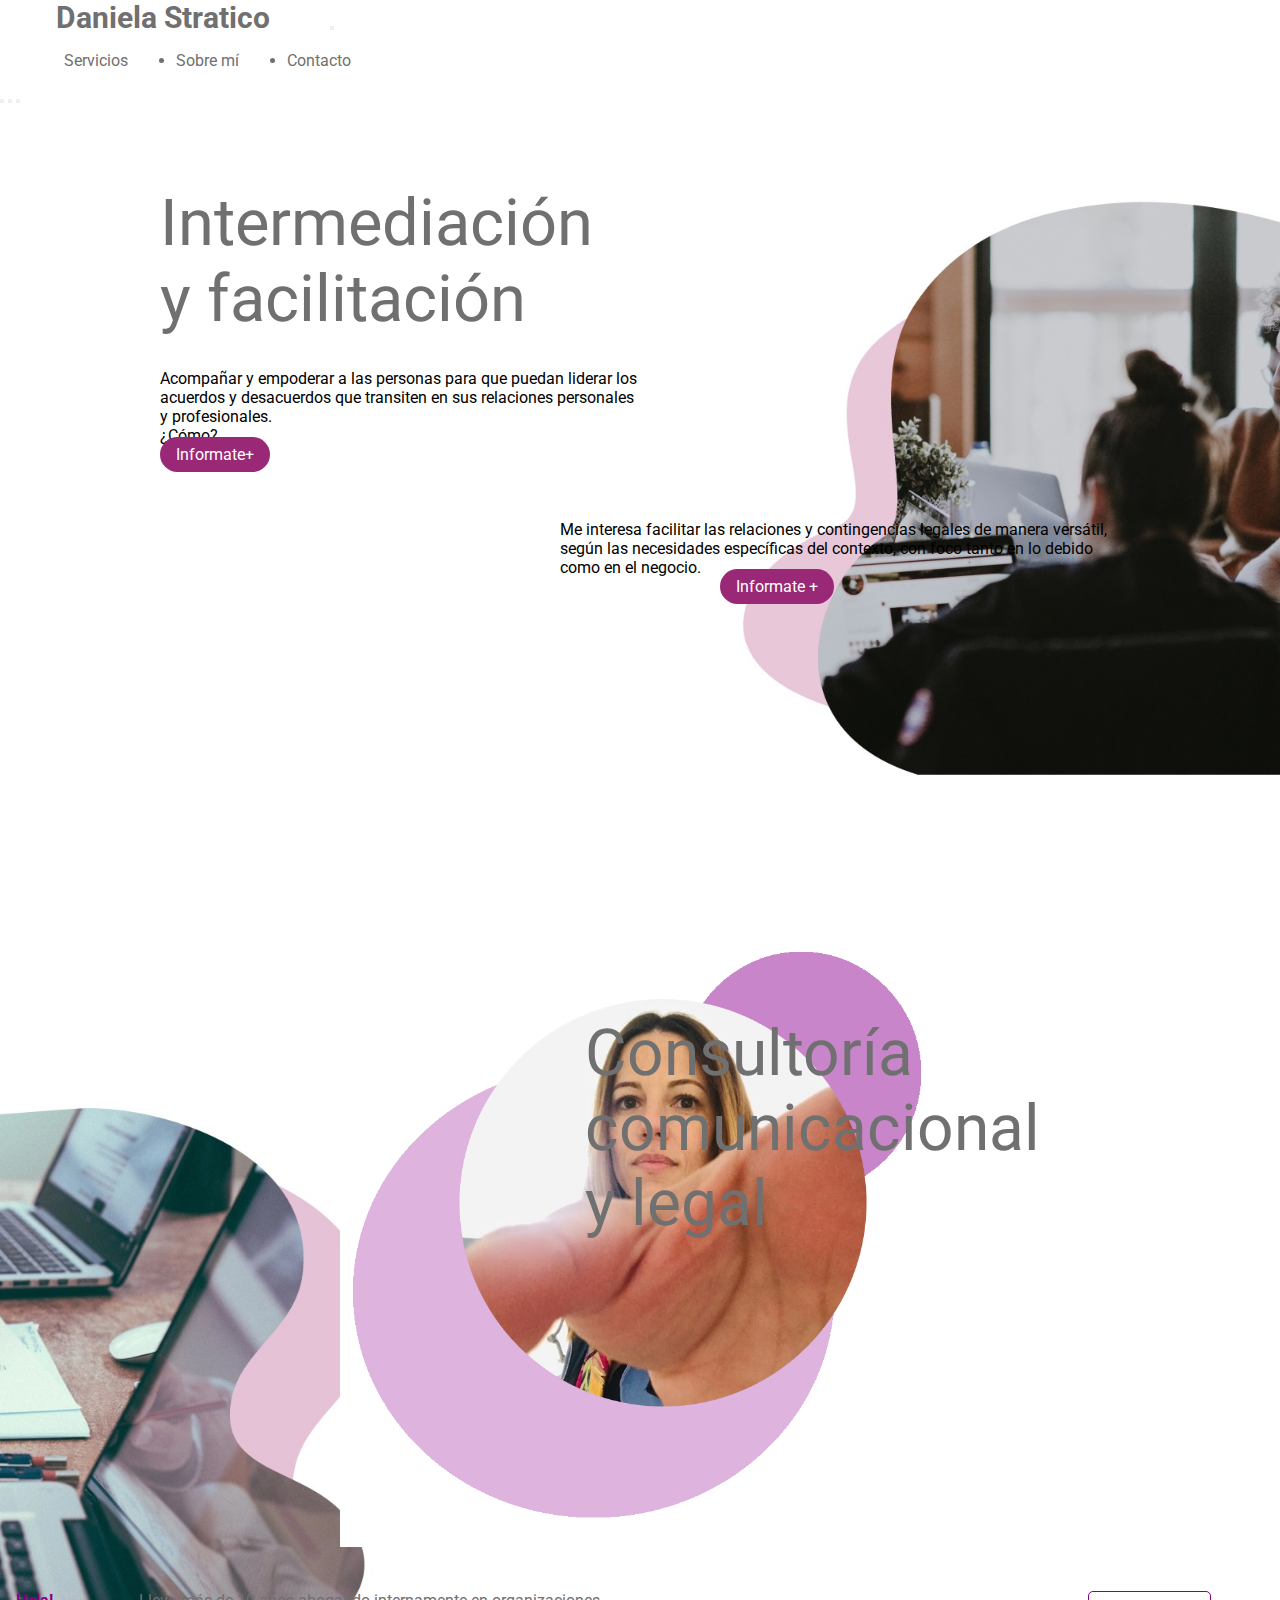
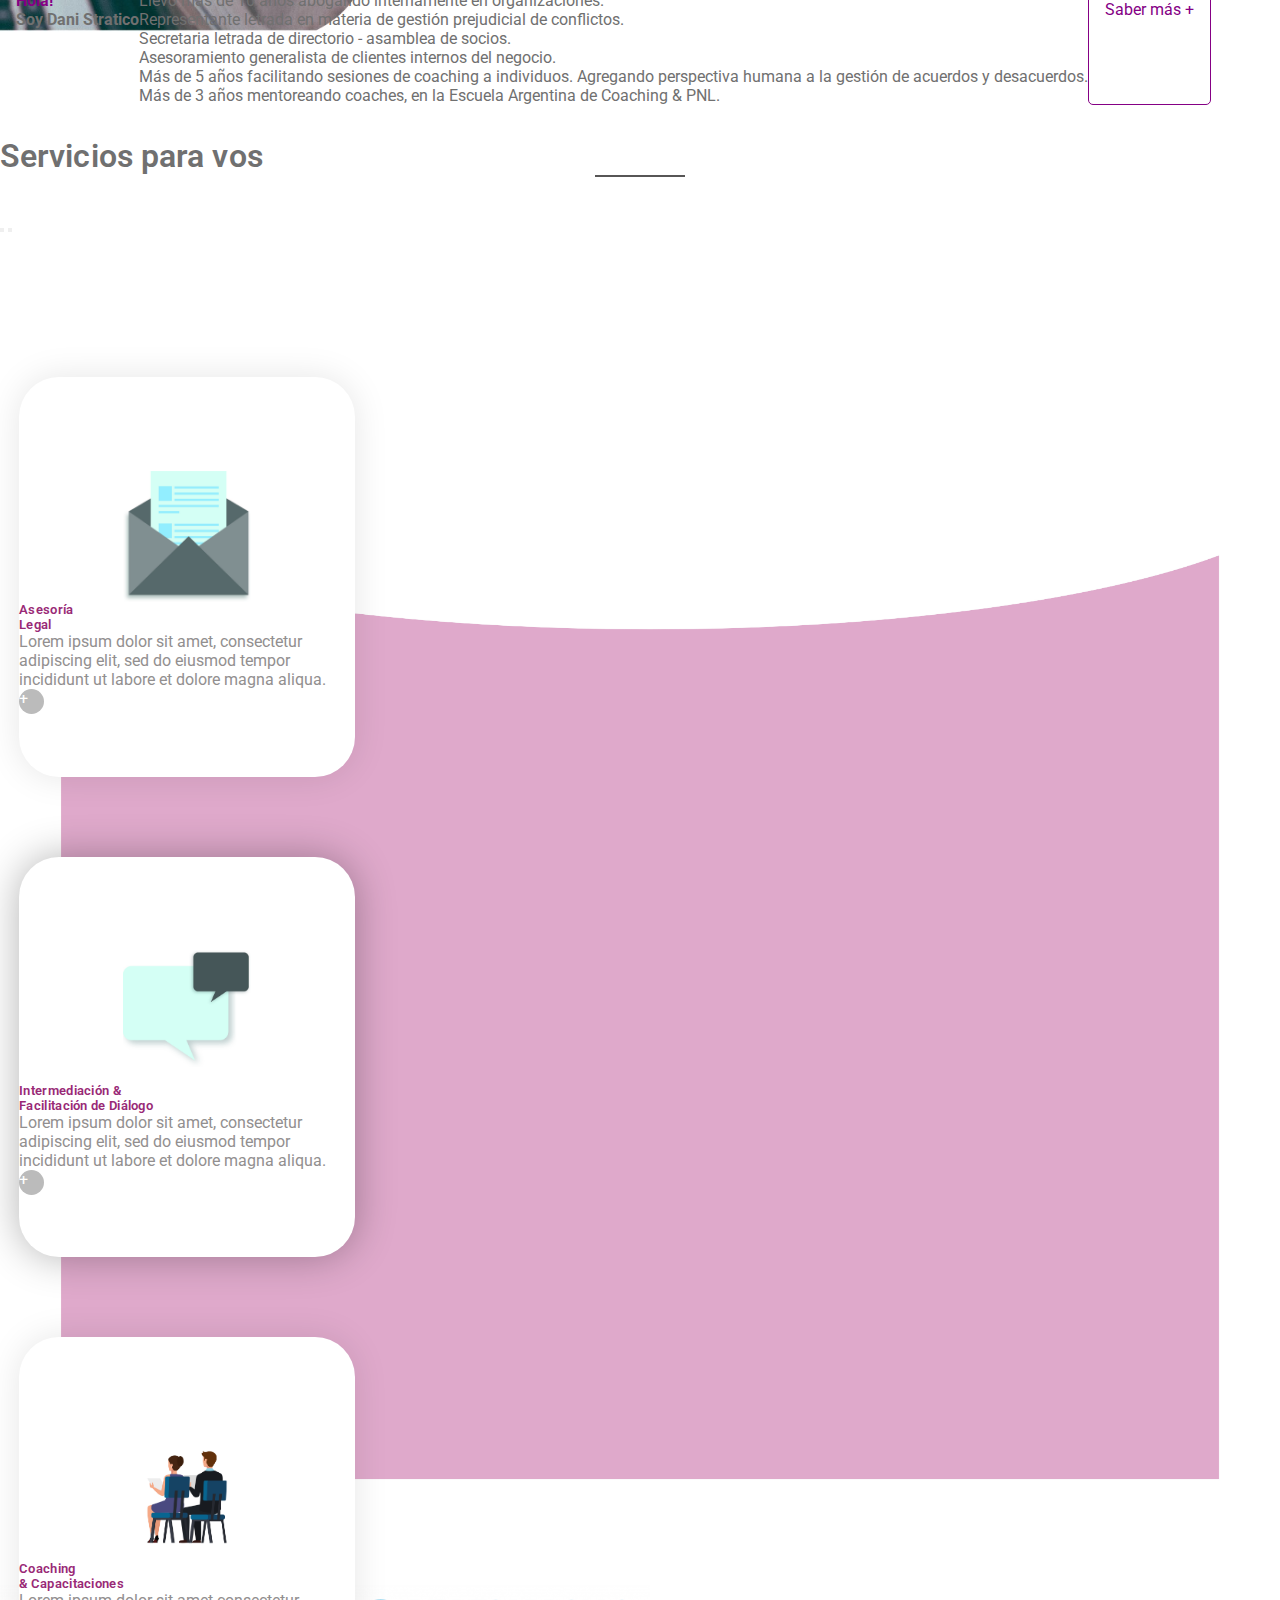
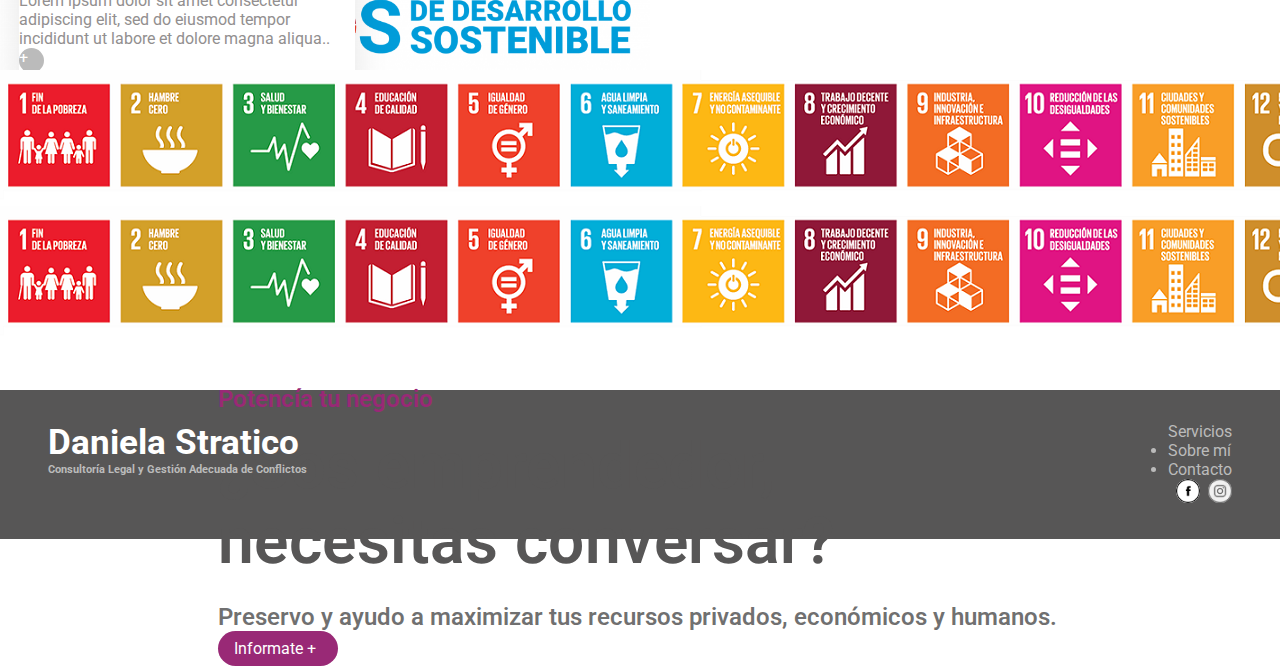
<file: index.html>
<!DOCTYPE html>
<html lang="en">

<head>
  <meta charset="UTF-8">
  <meta http-equiv="X-UA-Compatible" content="IE=edge">
  <meta name="viewport" content="width=device-width, initial-scale=1.0">
  <link rel="preconnect" href="https://fonts.googleapis.com">
  <link rel="preconnect" href="https://fonts.gstatic.com" crossorigin>
  <link href="https://fonts.googleapis.com/css2?family=Roboto:wght@500&display=swap" rel="stylesheet">
  <link href="https://cdn.jsdelivr.net/npm/bootstrap@5.0.2/dist/css/bootstrap.min.css" rel="stylesheet"
    integrity="sha384-EVSTQN3/azprG1Anm3QDgpJLIm9Nao0Yz1ztcQTwFspd3yD65VohhpuuCOmLASjC" crossorigin="anonymous">
  <link rel="stylesheet" href="Styles/styles.css">

  <title>Dani Stratico</title>
</head>

<body>
  <header id="hero">

    <!-- <nav>
            <a class="logoEncabezado" href="index.html">Stratico & Asoc.</a>
            <ul>
                <a href="#">Empresas</a>
                <a href="#">Personas / <span>Emprendedores</span> </a>
                <a href="#">Coaching <span>& Capacitaciones</span> </a>
                <a href="#">Conocenos</a>
            </ul>
        </nav> -->

    <nav class="navbar navbar-expand-lg navbar-light">
      <div class="container-fluid">
        <a class="navbar-brand logoEncabezado" href="#">Daniela Stratico</a>
        <button class="navbar-toggler" type="button" data-bs-toggle="collapse" data-bs-target="#navbarNav"
          aria-controls="navbarNav" aria-expanded="false" aria-label="Toggle navigation">
          <span class="navbar-toggler-icon"></span>
        </button>
        <div class="collapse navbar-collapse" id="navbarNav">
          <ul class="navbar-nav">
            <li class="nav-item">
              <a class="nav-link" href="servicios.html">Servicios</a>
            </li>
            <li class="nav-item">
              <a class="nav-link liInicio" href="about.html">Sobre mí</a>
            </li>
            <li class="nav-item">
              <a class="nav-link liInicio" href="#">Contacto</a>
            </li>
          </ul>
        </div>
      </div>
    </nav>

    <!-- <div class="container-fluid">
            <h1>
                Intermediación <br> 
                y facilitación.
            </h1>
            <a class="informate">Informate + </a>
        </div> -->
    <div id="carouselExampleIndicators" class="carousel slide" data-bs-ride="carousel">
      <div class="carousel-indicators">
        <button type="button" data-bs-target="#carouselExampleIndicators" data-bs-slide-to="0" class="active"
          aria-current="true" aria-label="Slide 1"></button>
        <button type="button" data-bs-target="#carouselExampleIndicators" data-bs-slide-to="1"
          aria-label="Slide 2"></button>
        <button type="button" data-bs-target="#carouselExampleIndicators" data-bs-slide-to="2"
          aria-label="Slide 3"></button>
      </div>
      <div class="carousel-inner">
        <div class="carousel-item active" id="fondo1">
          <h1>
            Intermediación <br>
            y facilitación
          </h1>
          <div id="parrafoFondo1">
            <p>Acompañar y empoderar a las personas para que puedan liderar los acuerdos y desacuerdos que transiten en
              sus relaciones personales y profesionales. <br> ¿Cómo?</p>
          </div>
          <a class="btn informate" href="servicios.html">Informate+</a>
        </div>
        <div class="carousel-item" id="fondo2">
          <h2>Consultoría <br> comunicacional <br>y legal</h2>
          <div id="parrafoFondo2">
            <p>Me interesa facilitar las relaciones y contingencias legales de manera versátil, según las necesidades
              específicas del contexto, con foco tanto en lo debido como en el negocio.</p>
            <a class="informate" href="servicios.html">Informate +</a>
          </div>

        </div>
      </div>
      <button class="carousel-control-prev" type="button" data-bs-target="#carouselExampleIndicators"
        data-bs-slide="prev">
        <!-- <span class="carousel-control-prev-icon" aria-hidden="true"></span>
              <span class="visually-hidden">Previous</span> -->
      </button>
      <button class="carousel-control-next" type="button" data-bs-target="#carouselExampleIndicators"
        data-bs-slide="next">
        <!-- <span class="carousel-control-next-icon" aria-hidden="true"></span> -->
        <!-- <span class="visually-hidden">Next</span> -->
      </button>
    </div>

  </header>

  <div class="container-fluid infoPersonal d-flex flex-wrap">
    <div class="col-sm-12 col-md-6 col-lg-6 contenedorInfo text-center">
      <div class="contenedorFoto">
        <img src="media/fotoPerfil.png" alt="foto">
      </div>
    </div>
    <div class="col-sm-12 col-md-6 col-lg-6 about">
      <h4><span>Hola!</span></br>
        Soy Dani Stratico</h4>
      <p>Llevo más de 10 años abogando internamente en organizaciones. <br>
        Representante letrada en materia de gestión prejudicial de conflictos. <br>
        Secretaria letrada de directorio - asamblea de socios. <br>
        Asesoramiento generalista de clientes internos del negocio. <br>
        Más de 5 años facilitando sesiones de coaching a individuos. Agregando
        perspectiva humana a la gestión de acuerdos y desacuerdos. <br>
        Más de 3 años mentoreando coaches, en la Escuela Argentina de Coaching & PNL.
      </p>
      <a href="about.html">Saber más +</a>
    </div>
  </div>

  <!-- Servicios para vos -->
  <div class="d-flex justify-content-center">
    <h4 class="styleServicioh4">Servicios para vos</h4>
  </div>
  <hr class="d-flex -justify-content-center hrStyle">
  <!-- Card Servicios para vos -->
  <div class="container-fluid containerCard">
    <div class="row d-flex justify-content-center">
      <div class="col-xl-4 col-lg-4 col-md-6 col-sm-12 cardBody" style="width: 21rem;">
        <img loading="lazy" src="media/icono_sobre.jpg" class="card-img-top img-fluid imgService" alt="Foto 1">
        <div class="card-body text-center">
          <h5 class="card-title h5Card">Asesoría
            <br>Legal
          </h5>
          <p class="card-text mb-1">Lorem ipsum dolor sit amet,
            consectetur adipiscing elit, sed
            do eiusmod tempor incididunt
            ut labore et dolore magna aliqua.</p>
          <a href="#" class="btn"><span class="dot">+</span></a>
        </div>
      </div>
      <div class="col-xl-4 col-lg-4 col-md-6 col-sm-12 cardBody1" style="width: 21rem;">
        <img loading="lazy" src="media/Icono_dialogo.jpg" class="card-img-top img-fluid imgService2" alt="Foto 2">
        <div class="card-body text-center">
          <h5 class="card-title h5Card">Intermediación &
            <br> Facilitación de Diálogo
          </h5>
          <p class="card-text mb-1">Lorem ipsum dolor sit amet,
            consectetur adipiscing elit, sed
            do eiusmod tempor incididunt
            ut labore et dolore magna aliqua.
          <p>
            <a href="#" class="btn"><span class="dot">+</span></a>
        </div>
      </div>
      <div class="col-xl-4 col-lg-4 col-md-6 col-sm-12 cardBody" style="width: 21rem;">
        <img loading="lazy" src="media/icono_pareja.jpg" class="card-img-top img-fluid imgService" alt="Foto 3">
        <div class="card-body text-center">
          <h5 class="card-title h5Card">Coaching <br>
            & Capacitaciones</h5>
          <p class="card-text mb-1">Lorem ipsum dolor sit amet consectetur adipiscing elit, sed
            do eiusmod tempor incididunt
            ut labore et dolore magna aliqua..</p>
          <a href="#" class="btn"><span class="dot">+</span></a>
        </div>
      </div>
    </div>
    <div id="potenciaNegocio" class="container-fluid">
      <h4>Potencía tu negocio</h4>
      <h2>¿Sos emprendedor, <br>
        necesitas conversar?</h2>
      <p>Preservo y ayudo a maximizar tus recursos privados, económicos y humanos.</p>
      <a class="btnInformate" href="servicios.html">Informate +</a>
    </div>
  </div>
  <div class="desarrolloSostenible container-fluid px-3 mx-3">
    <div class="container-fluid px-3 banner col-sm-12 col-lg-6">
      <img src="media/objetivos.png" alt="objetivos">
    </div>
    <div class="container-fluid px-3 logos d-flex col-sm-12 col-lg-6">
      <img src="media/logos.png" alt="logos">
      <img src="media/logos.png" alt="logos">
    </div>
  </div>

  <footer>
    <div>
      <h3>Daniela Stratico</h3>
      <h6>Consultoría Legal y Gestión Adecuada de Conflictos</h6>
    </div>
    <div>
      <ul class="navbar-nav d-flex flex-row">
        <li class="nav-item">
          <a class="nav-link" href="servicios.html"><span>Servicios</span></a>
        </li>
        <li class="nav-item">
          <a class="nav-link liInicio" href="about.html"><span>Sobre mí</span></a>
        </li>
        <li class="nav-item">
          <a class="nav-link liInicio" href="#"><span>Contacto</span></a>
        </li>
      </ul>
      <div id="containerIcono">
        <a href="https://www.facebook.com" target="_blank"><img loading="lazy" src="media/facebook.png"
            alt="Icono Facebook" class="faceIcono">
        </a>
        <a href="https://www.instagram.com" target="_blank"><img loading="lazy" src="media/instagram.png"
            alt="Icono Facebook" class="instaIcono">
        </a>
      </div>
  </footer>

  <script src="https://cdn.jsdelivr.net/npm/bootstrap@5.0.2/dist/js/bootstrap.bundle.min.js"
    integrity="sha384-MrcW6ZMFYlzcLA8Nl+NtUVF0sA7MsXsP1UyJoMp4YLEuNSfAP+JcXn/tWtIaxVXM"
    crossorigin="anonymous"></script>

</body>

</html>
</file>
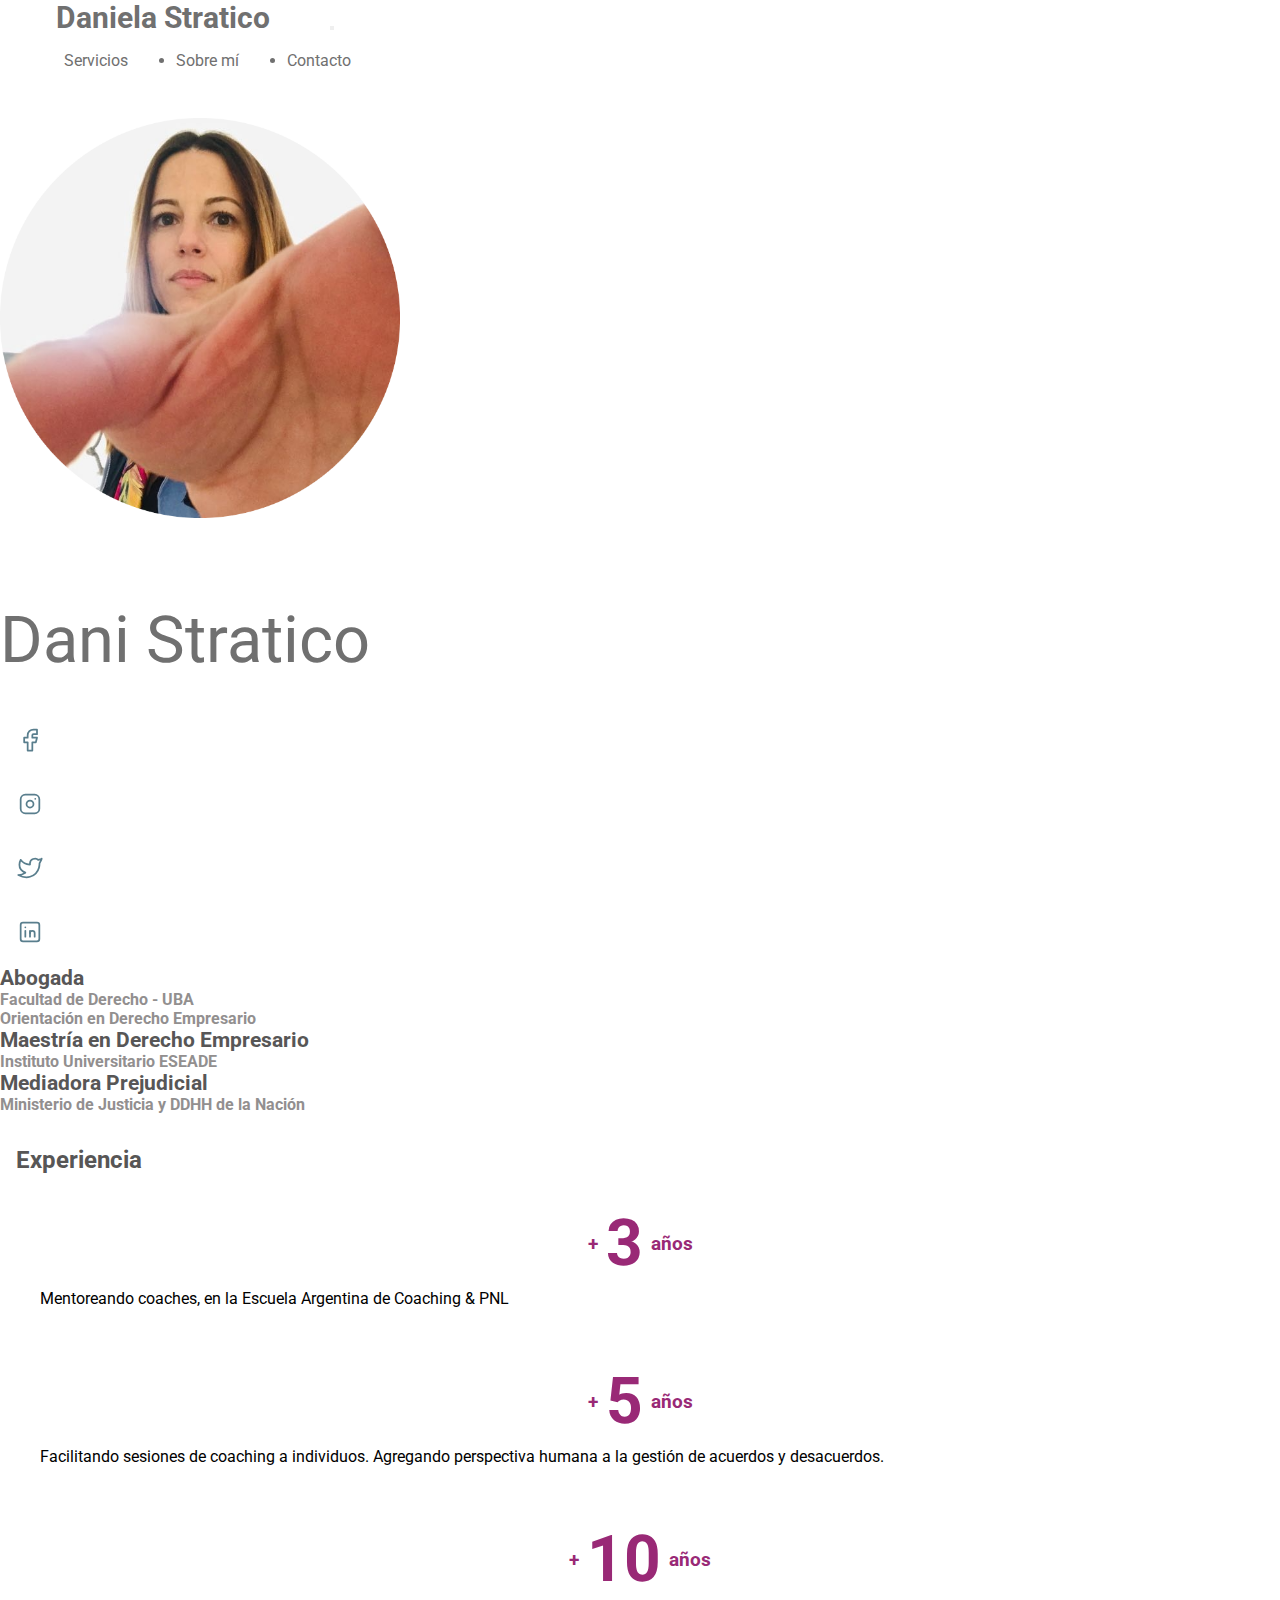
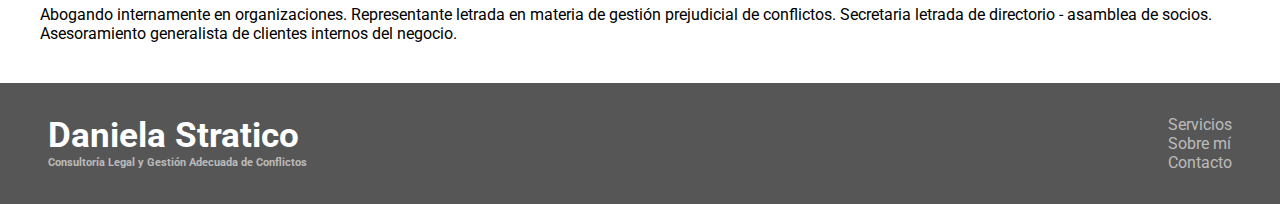
<file: about.html>
<!DOCTYPE html>
<html lang="en">
<head>
    <meta charset="UTF-8">
    <meta http-equiv="X-UA-Compatible" content="IE=edge">
    <meta name="viewport" content="width=device-width, initial-scale=1.0">
    <link rel="preconnect" href="https://fonts.googleapis.com">
    <link rel="preconnect" href="https://fonts.gstatic.com" crossorigin>
    <link href="https://fonts.googleapis.com/css2?family=Roboto:wght@500&display=swap" rel="stylesheet">
    <link href="https://cdn.jsdelivr.net/npm/bootstrap@5.0.2/dist/css/bootstrap.min.css" rel="stylesheet" integrity="sha384-EVSTQN3/azprG1Anm3QDgpJLIm9Nao0Yz1ztcQTwFspd3yD65VohhpuuCOmLASjC" crossorigin="anonymous">
    <link rel="stylesheet" href="Styles/styles.css">
    <title>Servicios</title>
</head>
<body>
    <header id="headerAbout">
    <nav class="navbar navbar-expand-lg navbar-light">
        <div class="container-fluid">
          <a class="navbar-brand logoEncabezado" href="index.html">Daniela Stratico</a>
          <button class="navbar-toggler" type="button" data-bs-toggle="collapse" data-bs-target="#navbarNav" aria-controls="navbarNav" aria-expanded="false" aria-label="Toggle navigation">
            <span class="navbar-toggler-icon"></span>
          </button>
          <div class="collapse navbar-collapse" id="navbarNav">
            <ul class="navbar-nav">
              <li class="nav-item">
                <a class="nav-link" href="servicios.html">Servicios</a>
              </li>
              <li class="nav-item">
                <a class="nav-link liInicio" href="about.html">Sobre mí</a>
              </li>
              <li class="nav-item">
                <a class="nav-link liInicio" href="#">Contacto</a>
              </li>
            </ul>
          </div>
        </div>
    </nav>

    <div class="container-fluid d-flex flex-wrap align-items-center justify-content-center infoDani">
        <div class="col-md-6 col-sm-12 d-flex justify-content-center">
            <img id="fotoAbout" src="media/perfil.png" alt="foto-perfil">
        </div>
        <div class="col-md-6 col-sm-12">
            <h1>Dani Stratico</h1>
            <ul class="d-flex justify-content-left">
              <li>
                <svg xmlns="http://www.w3.org/2000/svg" class="icon icon-tabler icon-tabler-brand-facebook" width="28" height="28" viewBox="0 0 24 24" stroke-width="1.5" stroke="#597e8d" fill="none" stroke-linecap="round" stroke-linejoin="round">
                  <path stroke="none" d="M0 0h24v24H0z" fill="none"/>
                  <path d="M7 10v4h3v7h4v-7h3l1 -4h-4v-2a1 1 0 0 1 1 -1h3v-4h-3a5 5 0 0 0 -5 5v2h-3" />
                </svg>
              </li>
              <li>
                <svg xmlns="http://www.w3.org/2000/svg" class="icon icon-tabler icon-tabler-brand-instagram" width="28" height="28" viewBox="0 0 24 24" stroke-width="1.5" stroke="#597e8d" fill="none" stroke-linecap="round" stroke-linejoin="round">
                 <path stroke="none" d="M0 0h24v24H0z" fill="none"/>
                 <rect x="4" y="4" width="16" height="16" rx="4" />
                 <circle cx="12" cy="12" r="3" />
                 <line x1="16.5" y1="7.5" x2="16.5" y2="7.501" />
               </svg>
             </li>
             <li>
              <svg xmlns="http://www.w3.org/2000/svg" class="icon icon-tabler icon-tabler-brand-twitter" width="28" height="28" viewBox="0 0 24 24" stroke-width="1.5" stroke="#597e8d" fill="none" stroke-linecap="round" stroke-linejoin="round">
                <path stroke="none" d="M0 0h24v24H0z" fill="none"/>
                <path d="M22 4.01c-1 .49 -1.98 .689 -3 .99c-1.121 -1.265 -2.783 -1.335 -4.38 -.737s-2.643 2.06 -2.62 3.737v1c-3.245 .083 -6.135 -1.395 -8 -4c0 0 -4.182 7.433 4 11c-1.872 1.247 -3.739 2.088 -6 2c3.308 1.803 6.913 2.423 10.034 1.517c3.58 -1.04 6.522 -3.723 7.651 -7.742a13.84 13.84 0 0 0 .497 -3.753c-.002 -.249 1.51 -2.772 1.818 -4.013z" />
              </svg>
            </li>
            <li>
              <svg xmlns="http://www.w3.org/2000/svg" class="icon icon-tabler icon-tabler-brand-linkedin" width="28" height="28" viewBox="0 0 24 24" stroke-width="1.5" stroke="#597e8d" fill="none" stroke-linecap="round" stroke-linejoin="round">
                <path stroke="none" d="M0 0h24v24H0z" fill="none"/>
                <rect x="4" y="4" width="16" height="16" rx="2" />
                <line x1="8" y1="11" x2="8" y2="16" />
                <line x1="8" y1="8" x2="8" y2="8.01" />
                <line x1="12" y1="16" x2="12" y2="11" />
                <path d="M16 16v-3a2 2 0 0 0 -4 0" />
              </svg>
            </li>
            </ul>
            <div>
                <h5>Abogada</h5>
                <h6>Facultad de Derecho - UBA<br>
                Orientación en Derecho Empresario</h6>
            </div>
            <div>
                <h5>Maestría en Derecho Empresario</h5>
                <h6>Instituto Universitario ESEADE</h6>
            </div>
            <div>
                <h5>Mediadora Prejudicial</h5>
                <h6>Ministerio de Justicia y DDHH de la Nación</h6>
            </div>
        </div>
        
    </div>

    <div id="experiencia">
        <h2 class="text-center">Experiencia</h2>
        <div class="container-fluid d-flex flex-wrap">
            <div class="col-sm-12 col-md-6 col-lg-4 textoExperiencia">
                <h3>+<span class="numeroAños">3</span> años</h3>
                <p>Mentoreando coaches, en la Escuela Argentina de Coaching & PNL</p>
            </div>
            <div class="col-sm-12 col-md-6 col-lg-4 textoExperiencia">
                <h3>+<span class="numeroAños">5</span> años</h3>
                <p>Facilitando sesiones de coaching a individuos. Agregando perspectiva humana a la gestión de acuerdos y desacuerdos.</p>
            </div>
            <div class="col-sm-12 col-lg-4 textoExperiencia">
                <h3>+<span class="numeroAños">10</span> años</h3>
                <p>Abogando internamente en organizaciones. Representante letrada en materia de gestión prejudicial de conflictos.
                    Secretaria letrada de directorio - asamblea de socios. Asesoramiento generalista de clientes internos del negocio.
                </p>
            </div>
        </div>
    </div>

    <footer>
        <div>
            <h3>Daniela Stratico</h3>
            <h6>Consultoría Legal y Gestión Adecuada de Conflictos</h6>
        </div>
        <div>
            <ul class="navbar-nav d-flex flex-row">
                <li class="nav-item">
                  <a class="nav-link" href="#">Servicios</a>
                </li>
                <li class="nav-item">
                  <a class="nav-link" href="about.html">Sobre mí</a>
                </li>
                <li class="nav-item">
                  <a class="nav-link" href="#">Contacto</a>
                </li>
            </ul>
        </div>
    </footer>
    
    
    <script src="https://cdn.jsdelivr.net/npm/bootstrap@5.0.2/dist/js/bootstrap.bundle.min.js" integrity="sha384-MrcW6ZMFYlzcLA8Nl+NtUVF0sA7MsXsP1UyJoMp4YLEuNSfAP+JcXn/tWtIaxVXM" crossorigin="anonymous"></script>
    
    </body>
</file>
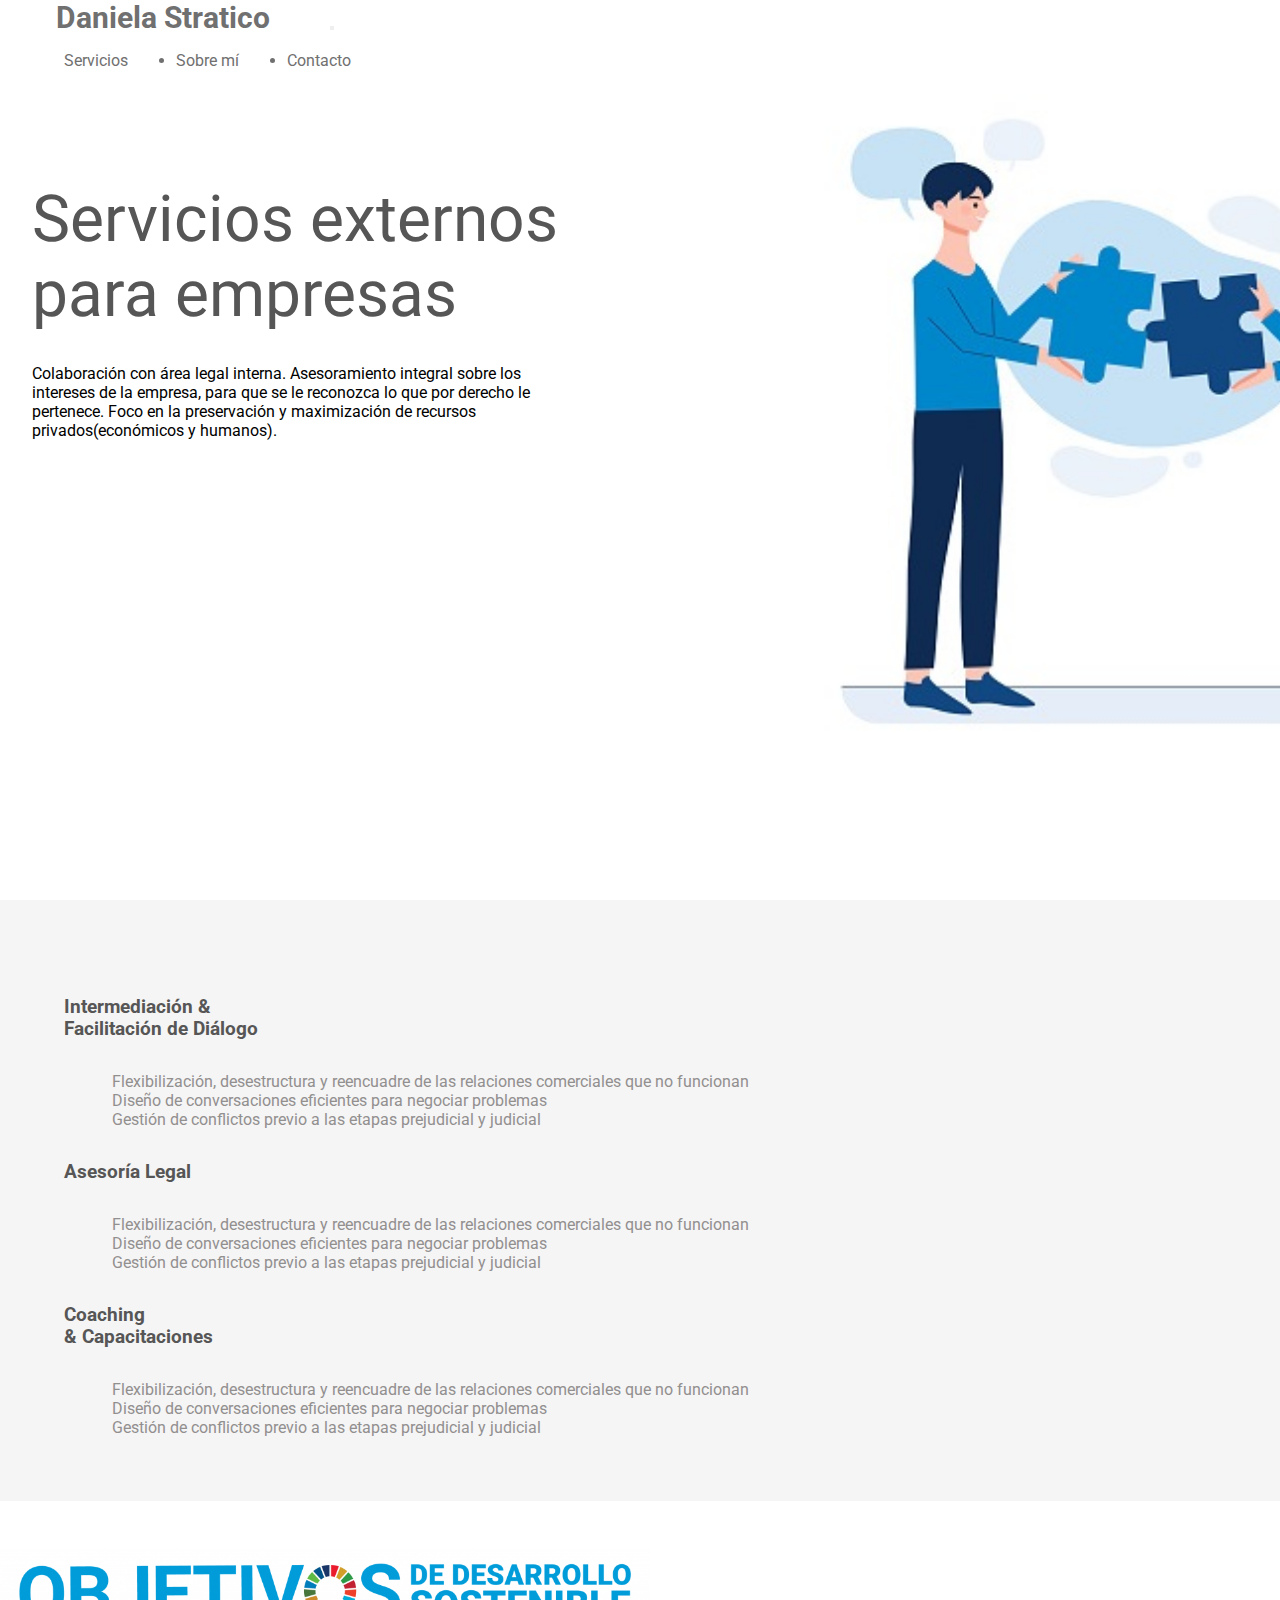
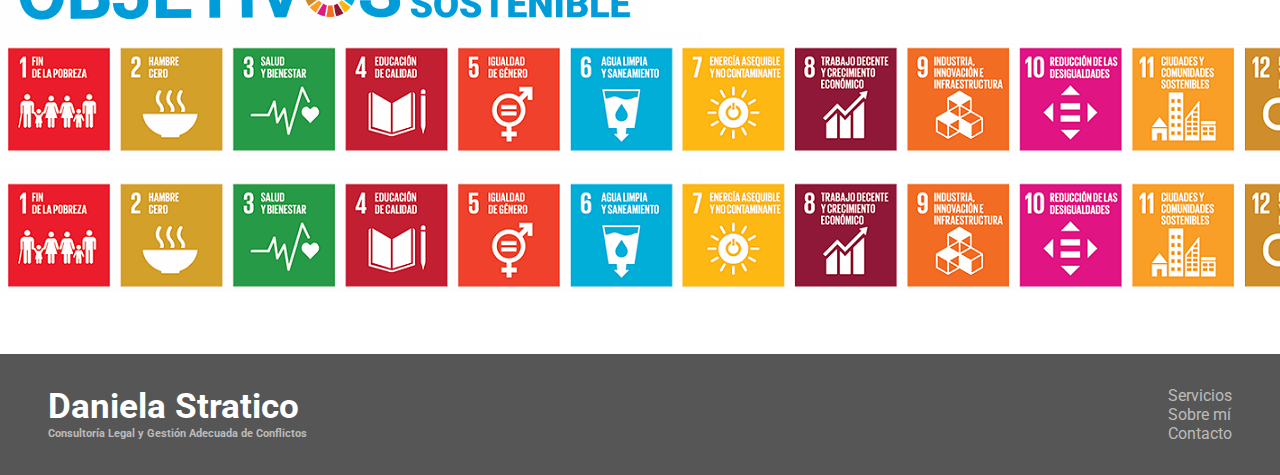
<file: servicios.html>
<!DOCTYPE html>
<html lang="en">
<head>
    <meta charset="UTF-8">
    <meta http-equiv="X-UA-Compatible" content="IE=edge">
    <meta name="viewport" content="width=device-width, initial-scale=1.0">
    <link rel="preconnect" href="https://fonts.googleapis.com">
    <link rel="preconnect" href="https://fonts.gstatic.com" crossorigin>
    <link href="https://fonts.googleapis.com/css2?family=Roboto:wght@500&display=swap" rel="stylesheet">
    <link href="https://cdn.jsdelivr.net/npm/bootstrap@5.0.2/dist/css/bootstrap.min.css" rel="stylesheet" integrity="sha384-EVSTQN3/azprG1Anm3QDgpJLIm9Nao0Yz1ztcQTwFspd3yD65VohhpuuCOmLASjC" crossorigin="anonymous">
    <link rel="stylesheet" href="Styles/styles.css">
    <title>Servicios</title>
</head>
<body>
    <header id="headerServicios">
    <nav class="navbar navbar-expand-lg navbar-light">
        <div class="container-fluid">
          <a class="navbar-brand logoEncabezado" href="index.html">Daniela Stratico</a>
          <button class="navbar-toggler" type="button" data-bs-toggle="collapse" data-bs-target="#navbarNav" aria-controls="navbarNav" aria-expanded="false" aria-label="Toggle navigation">
            <span class="navbar-toggler-icon"></span>
          </button>
          <div class="collapse navbar-collapse" id="navbarNav">
            <ul class="navbar-nav">
              <li class="nav-item">
                <a class="nav-link" href="servicios.html">Servicios</a>
              </li>
              <li class="nav-item">
                <a class="nav-link liInicio" href="about.html">Sobre mí</a>
              </li>
              <li class="nav-item">
                <a class="nav-link liInicio" href="#">Contacto</a>
              </li>
            </ul>
          </div>
        </div>
    </nav>
    <div class="info">
        <h1>Servicios externos para empresas</h1>
        <p>Colaboración con área legal interna.
        Asesoramiento integral sobre los intereses de la empresa,
        para que se le reconozca lo que por derecho le pertenece.
        Foco en la preservación y maximización de recursos privados(económicos y humanos).
        </p>
    </div>
    </header>

<div class="d-flex flex-column align-items-center detalleServicios">
    <div>
        <h3>Intermediación & <br> Facilitación de Diálogo</h3>
        <p>Flexibilización, desestructura y reencuadre de las relaciones comerciales que no funcionan</p>
        <p>Diseño de conversaciones eficientes para negociar problemas</p>
        <p>Gestión de conflictos previo a las etapas prejudicial y judicial</p>
    </div>
    <div>
        <h3>Asesoría Legal</h3>
        <p>Flexibilización, desestructura y reencuadre de las relaciones comerciales que no funcionan</p>
        <p>Diseño de conversaciones eficientes para negociar problemas</p>
        <p>Gestión de conflictos previo a las etapas prejudicial y judicial</p>
    </div>
    <div>
        <h3>Coaching <br> & Capacitaciones</h3>
        <p>Flexibilización, desestructura y reencuadre de las relaciones comerciales que no funcionan</p>
        <p>Diseño de conversaciones eficientes para negociar problemas</p>
        <p>Gestión de conflictos previo a las etapas prejudicial y judicial</p>
    </div>
</div>

<div class="desarrolloSostenible container-fluid px-3 mx-3">
    <div class="container-fluid px-3 banner col-sm-12 col-lg-6">   
        <img src="media/objetivos.png" alt="objetivos">
    </div> 
    <div class="container-fluid px-3 logos d-flex col-sm-12 col-lg-6">
        <img src="media/logos.png" alt="logos">
        <img src="media/logos.png" alt="logos">
    </div>
</div>

<footer>
    <div>
        <h3>Daniela Stratico</h3>
        <h6>Consultoría Legal y Gestión Adecuada de Conflictos</h6>
    </div>
    <div>
        <ul class="navbar-nav d-flex flex-row">
            <li class="nav-item">
              <a class="nav-link" href="#">Servicios</a>
            </li>
            <li class="nav-item">
              <a class="nav-link" href="about.html">Sobre mí</a>
            </li>
            <li class="nav-item">
              <a class="nav-link" href="#">Contacto</a>
            </li>
        </ul>
    </div>
</footer>


<script src="https://cdn.jsdelivr.net/npm/bootstrap@5.0.2/dist/js/bootstrap.bundle.min.js" integrity="sha384-MrcW6ZMFYlzcLA8Nl+NtUVF0sA7MsXsP1UyJoMp4YLEuNSfAP+JcXn/tWtIaxVXM" crossorigin="anonymous"></script>

</body>
</html>
</file>
<file: Styles/styles.css>
@charset "UTF-8";
* {
  margin: 0;
  padding: 0;
  box-sizing: border-box;
}

li {
  list-style: none;
}

.liInicio {
  display: list-item;
  list-style-type: disc;
}

a {
  text-decoration: none;
}

a:hover {
  color: initial;
  cursor: pointer;
}

body {
  font-family: "Roboto", sans-serif;
  overflow-x: hidden;
}

#navbarNav {
  justify-content: flex-end;
}

#hero,
#headerServicios,
#headerAbout {
  background-size: cover;
  height: 100vh;
}
#hero nav,
#headerServicios nav,
#headerAbout nav {
  display: flex;
  justify-content: space-between;
  align-items: center;
  background-color: #fff;
}
#hero nav .logoEncabezado,
#headerServicios nav .logoEncabezado,
#headerAbout nav .logoEncabezado {
  font-size: 30px;
  font-weight: bolder;
  color: #707070;
  padding: 3.5rem;
  padding-top: 4rem;
}
#hero nav ul,
#headerServicios nav ul,
#headerAbout nav ul {
  padding: 1rem;
  display: flex;
  align-items: center;
  margin-right: 3rem;
}
#hero nav ul a,
#headerServicios nav ul a,
#headerAbout nav ul a {
  text-align: center;
  font-size: 16px;
  margin-left: 3rem;
  color: #707070;
}
#hero nav ul a span,
#headerServicios nav ul a span,
#headerAbout nav ul a span {
  display: block;
}
#hero nav ul a:hover,
#headerServicios nav ul a:hover,
#headerAbout nav ul a:hover {
  color: #850085;
  border-bottom: solid 1px #850085;
}
#hero div h1,
#headerServicios div h1,
#headerAbout div h1 {
  padding-top: 5rem;
  padding-bottom: 2rem;
  color: #707070;
  font-size: 65px;
  font-weight: normal;
}

.informate {
  margin-left: 10rem;
  color: white;
  background-color: #992976;
  padding: 0.5rem 1rem;
  border-radius: 40px;
}

/* Servicios para vos */
.styleServicioh4 {
  color: #707070;
  letter-spacing: 0.1px;
  font-weight: 600;
  font-size: 2rem;
}

.hrStyle {
  margin: 0 auto;
  width: 7%;
  color: #575656;
  border: 1px solid;
}

/* Cards */
.containerCard {
  width: 100vw;
  height: 1280px;
  background-image: url(../media/fondo.jpg);
  background-size: cover;
}
.containerCard .cardBody,
.containerCard .cardBody1 {
  display: flex;
  justify-content: center;
  align-items: center;
  flex-direction: column;
  position: relative;
  top: 120px;
  height: 400px;
  margin: 5rem 1.2rem;
  padding-top: 2rem;
  border-radius: 40px;
  background-color: #fff;
}
.containerCard .cardBody .imgService,
.containerCard .cardBody1 .imgService {
  width: 8rem;
}
.containerCard .cardBody .imgService2,
.containerCard .cardBody1 .imgService2 {
  margin-bottom: 1rem;
  width: 8rem;
}
.containerCard .cardBody .h5Card,
.containerCard .cardBody1 .h5Card {
  letter-spacing: 0.3px;
  font-weight: 600;
  color: #992976;
}
.containerCard .cardBody p,
.containerCard .cardBody1 p {
  color: #928f8f;
}
.containerCard .cardBody .dot,
.containerCard .cardBody1 .dot {
  height: 25px;
  width: 25px;
  background-color: #bbb;
  border-radius: 50%;
  display: inline-block;
  color: #fff;
}
.containerCard .cardBody {
  box-shadow: 0px 0 35px rgba(0, 0, 0, 0.1);
}
.containerCard .cardBody1 {
  box-shadow: 0px 0 40px rgba(0, 0, 0, 0.3);
}

/* Potencia Negocio*/
#potenciaNegocio {
  display: flex;
  flex-direction: column;
  padding-top: 18rem;
  margin-left: 17%;
}
#potenciaNegocio h4 {
  color: #992976;
  font-size: 1.5rem;
  font-weight: 600;
  margin-bottom: 1rem;
}
#potenciaNegocio h2 {
  color: #575656;
  font-size: 4rem;
  letter-spacing: 0.5px;
  font-weight: 600;
}
#potenciaNegocio p {
  color: #707070;
  font-weight: 550;
  font-size: 1.5rem;
  padding-top: 1.5rem;
}
#potenciaNegocio .btnInformate {
  display: flex;
  width: 120px;
  color: white;
  background-color: #992976;
  padding: 0.5rem 1rem;
  border-radius: 40px;
}
#potenciaNegocio .btnInformate:hover {
  transition: ease;
  opacity: 0.9;
}

.desarrolloSostenible {
  margin: 3rem auto;
  display: flex;
  flex-wrap: wrap;
  justify-content: space-between;
}
.desarrolloSostenible .banner {
  display: flex;
  flex-wrap: wrap;
  justify-content: center;
  align-items: center;
  max-width: 650px;
}
.desarrolloSostenible .banner img {
  width: 100%;
}
.desarrolloSostenible .logos {
  overflow: hidden;
  max-width: 2200px;
}
.desarrolloSostenible .logos img {
  position: relative;
  animation-name: movimientoLateral;
  animation-duration: 50s;
  animation-direction: normal;
  animation-iteration-count: infinite;
  animation-timing-function: linear;
}

.infoPersonal {
  margin: 1rem auto;
  justify-content: center;
}
.infoPersonal .contenedorInfo {
  margin: 0;
  display: flex;
  flex-direction: column;
  justify-content: center;
  align-items: center;
}
.infoPersonal .contenedorInfo .contenedorFoto {
  padding: 1.5rem !important;
}
.infoPersonal .contenedorInfo .contenedorFoto img {
  width: 600px;
  max-width: 100%;
}
.infoPersonal .contenedorInfo h3 {
  margin-top: 1rem;
  margin-bottom: 0.5rem;
  color: #707070;
}
.infoPersonal .contenedorInfo p {
  color: #707070;
}
.infoPersonal .contenedorInfo .redes {
  background-color: #850085;
}
.infoPersonal .contenedorInfo .redes div {
  padding: 0.3rem;
  border: 0.1px solid white;
}
.infoPersonal .about {
  padding: 1rem !important;
  color: #707070;
  display: flex;
  flex-wrap: wrap;
  align-content: center;
  text-align: left;
}
.infoPersonal .about h4 {
  color: #707070;
}
.infoPersonal .about h4 span {
  color: #850085;
}
@media all and (min-width: 768px) {
  .infoPersonal .about {
    padding: 5rem 7rem;
  }
}
.infoPersonal .about a {
  color: #850085;
  border: 1px solid #850085;
  padding: 0.5rem 1rem;
  border-radius: 5px;
}

.infoDani {
  margin-top: 2rem;
  margin-bottom: 2rem;
}
.infoDani h1 {
  font-size: 3rem;
  font-weight: bold;
  color: #575656;
}
.infoDani h5 {
  font-weight: bold;
  font-size: 1.3rem;
  color: #575656;
}
.infoDani h6 {
  font-size: 1rem;
  color: #928f8f;
}
.infoDani svg {
  margin: 1rem;
}

#experiencia {
  margin: 1rem;
}
#experiencia h2 {
  color: #575656;
}
#experiencia .textoExperiencia {
  padding: 1.5rem;
}
#experiencia .textoExperiencia h3 {
  display: flex;
  align-items: center;
  justify-content: center;
  color: #992976;
}
#experiencia .textoExperiencia h3 .numeroAños {
  font-size: 4rem;
  font-weight: bold;
  margin: 0.5rem;
}

.detalleServicios {
  background-color: #f5f5f5;
  padding: 4rem 2rem;
}
.detalleServicios h3 {
  color: #575656;
  margin: 2rem;
}
.detalleServicios p {
  color: #928f8f;
  margin-left: 5rem;
}

footer {
  background-color: #575656;
  padding: 2rem 3rem;
  display: flex;
  justify-content: space-between;
}
footer h3 {
  font-size: 35px;
  font-weight: bold;
  color: #fff;
}
footer h6 {
  color: #bbb;
}
footer a {
  list-style: none;
  color: #bbb !important;
  margin-left: 3rem;
}
footer #containerIcono {
  display: flex;
  flex-direction: row;
  align-items: center;
  flex-wrap: wrap;
  justify-content: end;
}
footer #containerIcono a {
  margin-left: 0.5rem;
}
footer #containerIcono .faceIcono {
  width: 1.5rem;
  height: 1.5rem;
  background-color: white;
  border-radius: 40px;
}
footer #containerIcono .instaIcono {
  width: 1.5rem;
  height: 1.5rem;
  border-radius: 40px;
}

@keyframes movimientoLateral {
  from {
    left: 0;
  }
  to {
    left: -1914px;
  }
}
#fondo1 {
  background-image: url(../media/fondo1.jpg);
  background-size: cover;
  background-position: center;
  height: 95vh;
}
#fondo1 h1 {
  padding-top: 5rem;
  padding-left: 10rem;
  padding-bottom: 0.5rem;
  color: #707070;
  font-size: 5rem;
  font-weight: normal;
}

#fondo2 {
  background-image: url(../media/fondo2.jpg);
  background-size: cover;
  background-position: center;
  height: 95vh;
}
#fondo2 h2 {
  position: absolute;
  right: 0;
  padding-top: 3.5rem;
  padding-right: 15rem;
  color: #707070;
  font-size: 4rem;
  font-weight: normal;
}

#parrafoFondo1 {
  padding-left: 10rem;
  width: 40rem;
}

#parrafoFondo2 {
  position: absolute;
  right: 0;
  bottom: 19rem;
  padding-right: 10rem;
  width: 45rem;
}

#headerServicios {
  height: 100vh;
  background-image: url(../media/puzzle.jpg);
  background-repeat: no-repeat;
  background-size: cover;
}
#headerServicios .info {
  width: 600px;
  max-width: 100%;
  padding: 2rem;
}
#headerServicios .info h1 {
  color: #575656;
  padding-top: 4rem;
  font-size: 4rem;
}

#fotoAbout {
  width: 400px;
  max-width: 100%;
}

/*# sourceMappingURL=styles.css.map */
</file>
